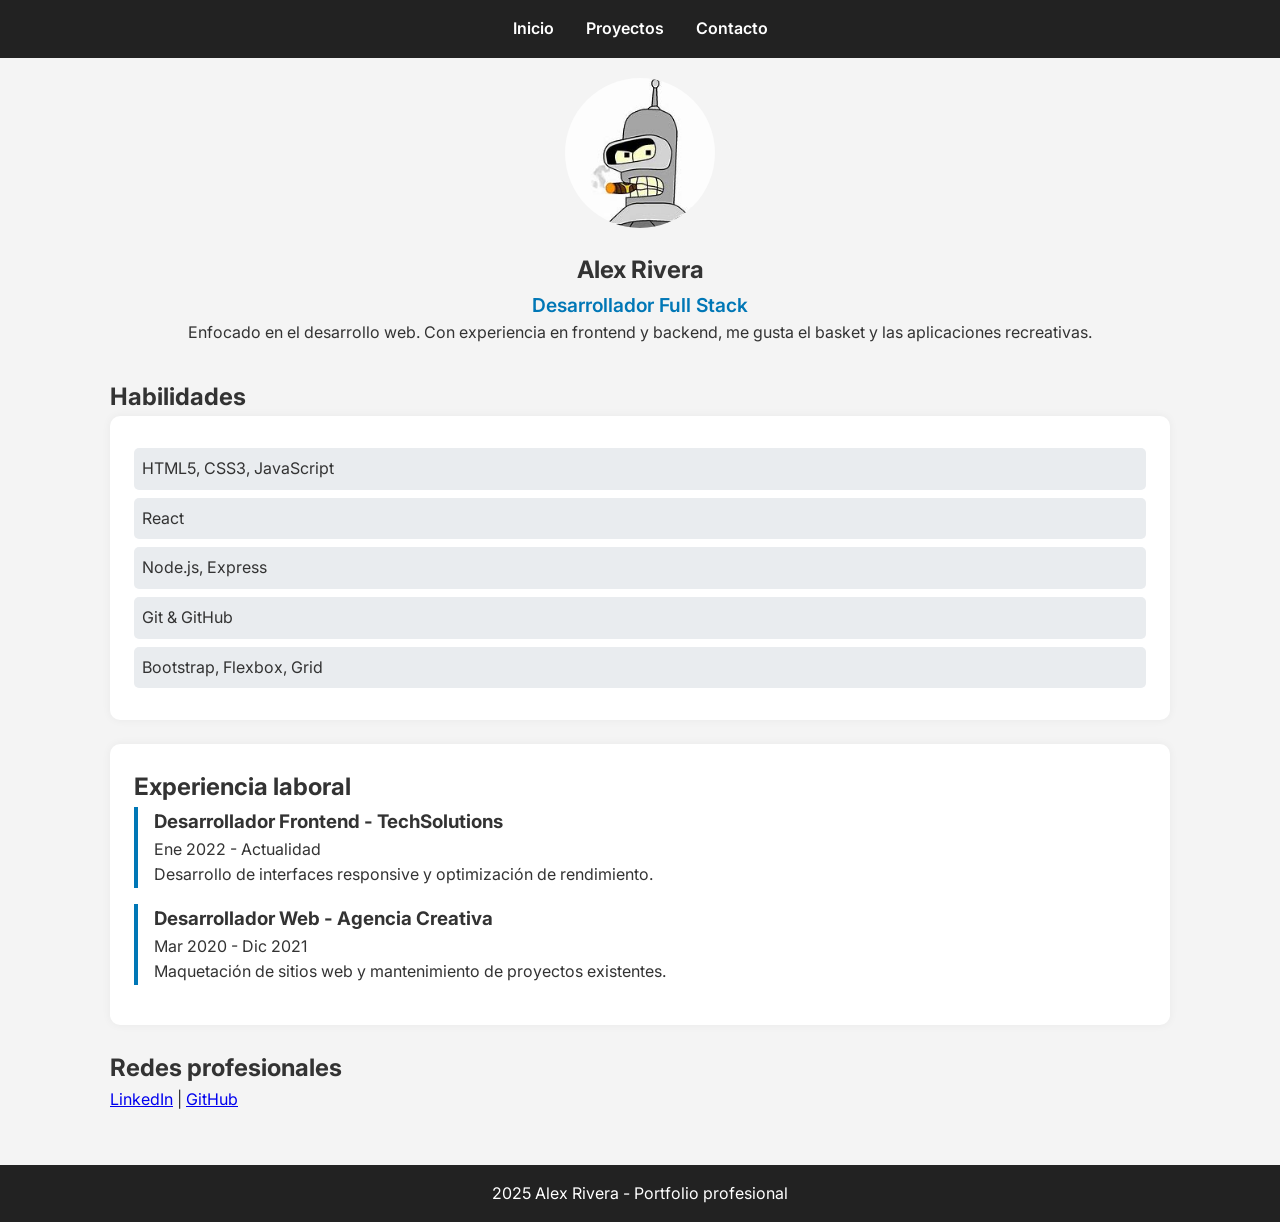
<file: portafolio/index.html>
<!DOCTYPE html>
<html lang="es">
<head>
    <meta charset="UTF-8">
    <meta name="viewport" content="width=device-width, initial-scale=1.0">
    <title>Inicio | Portfolio</title>
    <link rel="stylesheet" href="css/styles.css">
    <link href="https://fonts.googleapis.com/css2?family=Inter:opsz,wght@14..32,400;14..32,600;14..32,700&display=swap" rel="stylesheet">
</head>
<body>
    <header>
        <nav>
            <ul>
                <li><a href="index.html">Inicio</a></li>
                <li><a href="proyectos.html">Proyectos</a></li>
                <li><a href="contacto.html">Contacto</a></li>
            </ul>
        </nav>
    </header>

    <main class="container">
        <section class="perfil">
            <img src="img/foto.jpg" alt="Foto de perfil" class="foto">
            <h1>Alex Rivera</h1>
            <p class="titulo">Desarrollador Full Stack</p>
            <p class="descripcion">Enfocado en el desarrollo web. Con experiencia en frontend y backend, me gusta el basket y las aplicaciones recreativas.</p>
        </section>

        <section class="habilidades">
            <h2>Habilidades</h2>
            <ul>
                <li>HTML5, CSS3, JavaScript</li>
                <li>React</li>
                <li>Node.js, Express</li>
                <li>Git & GitHub</li>
                <li>Bootstrap, Flexbox, Grid</li>
            </ul>
        </section>

        <section class="experiencia">
            <h2>Experiencia laboral</h2>
            <div class="experiencia-item">
                <h3>Desarrollador Frontend - TechSolutions</h3>
                <p>Ene 2022 - Actualidad</p>
                <p>Desarrollo de interfaces responsive y optimización de rendimiento.</p>
            </div>
            <div class="experiencia-item">
                <h3>Desarrollador Web - Agencia Creativa</h3>
                <p>Mar 2020 - Dic 2021</p>
                <p>Maquetación de sitios web y mantenimiento de proyectos existentes.</p>
            </div>
        </section>

        <section class="redes">
            <h2>Redes profesionales</h2>
            <a href="https://linkedin.com" target="_blank">LinkedIn</a> |
            <a href="https://github.com" target="_blank">GitHub</a>
        </section>
    </main>

    <footer>
        <p> 2025 Alex Rivera - Portfolio profesional</p>
    </footer>
</body>
</html>
</file>
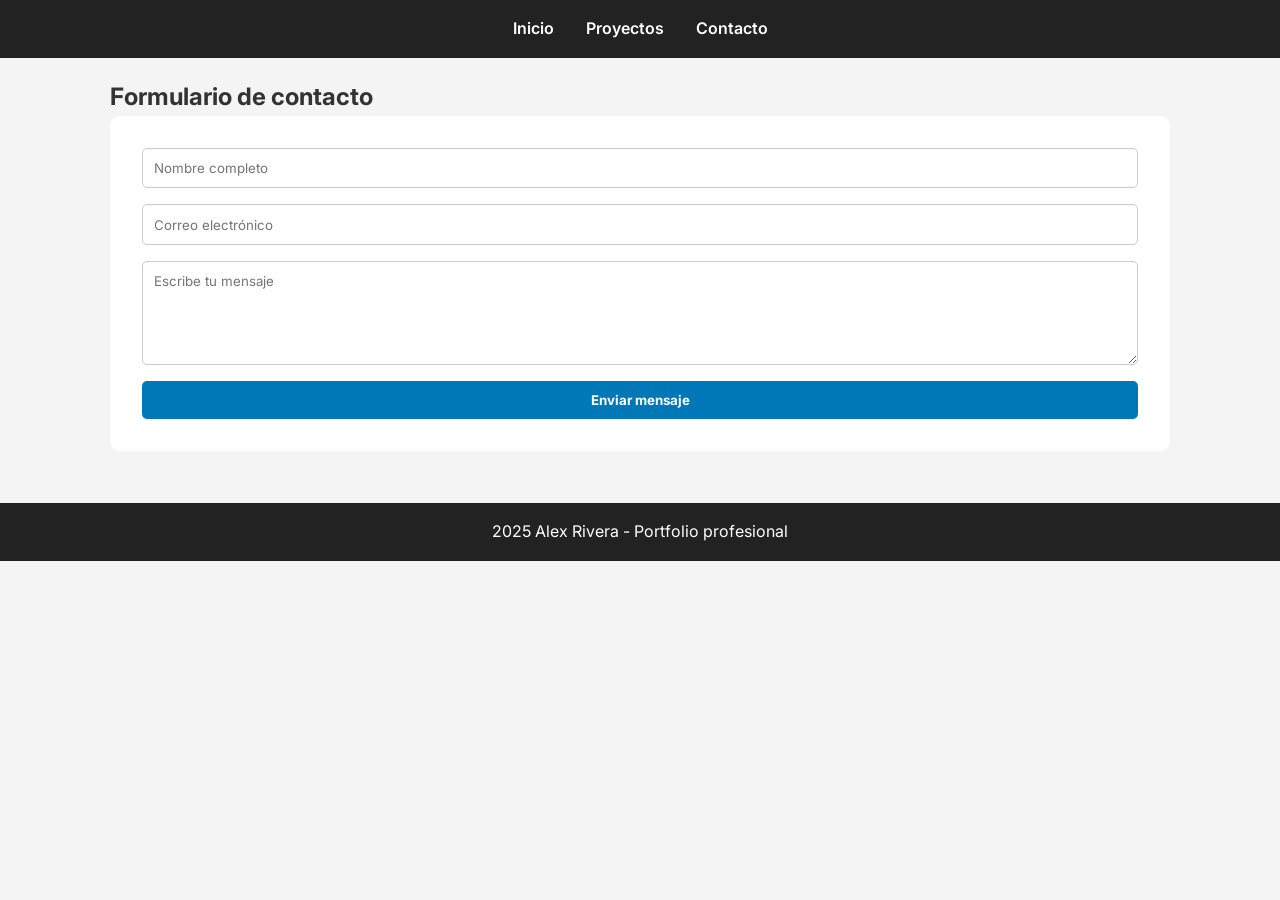
<file: portafolio/contacto.html>
<!DOCTYPE html>
<html lang="es">
<head>
    <meta charset="UTF-8">
    <meta name="viewport" content="width=device-width, initial-scale=1.0">
    <title>Contacto | Portfolio</title>
    <link rel="stylesheet" href="css/styles.css">
    <link href="https://fonts.googleapis.com/css2?family=Inter:opsz,wght@14..32,400;14..32,600;14..32,700&display=swap" rel="stylesheet">
</head>
<body>
    <header>
        <nav>
            <ul>
                <li><a href="index.html">Inicio</a></li>
                <li><a href="proyectos.html">Proyectos</a></li>
                <li><a href="contacto.html">Contacto</a></li>
            </ul>
        </nav>
    </header>

    <main class="container">
        <section class="contacto">
            <h2>Formulario de contacto</h2>
            <form action="https://formsubmit.co/tu-email@ejemplo.com" method="POST">
                <input type="text" name="nombre" placeholder="Nombre completo" required>
                <input type="email" name="email" placeholder="Correo electrónico" required>
                <textarea name="mensaje" placeholder="Escribe tu mensaje" rows="5" required></textarea>
                <button type="submit">Enviar mensaje</button>
            </form>
        </section>
    </main>

    <footer>
        <p> 2025 Alex Rivera - Portfolio profesional</p>
    </footer>
</body>
</html>
</file>
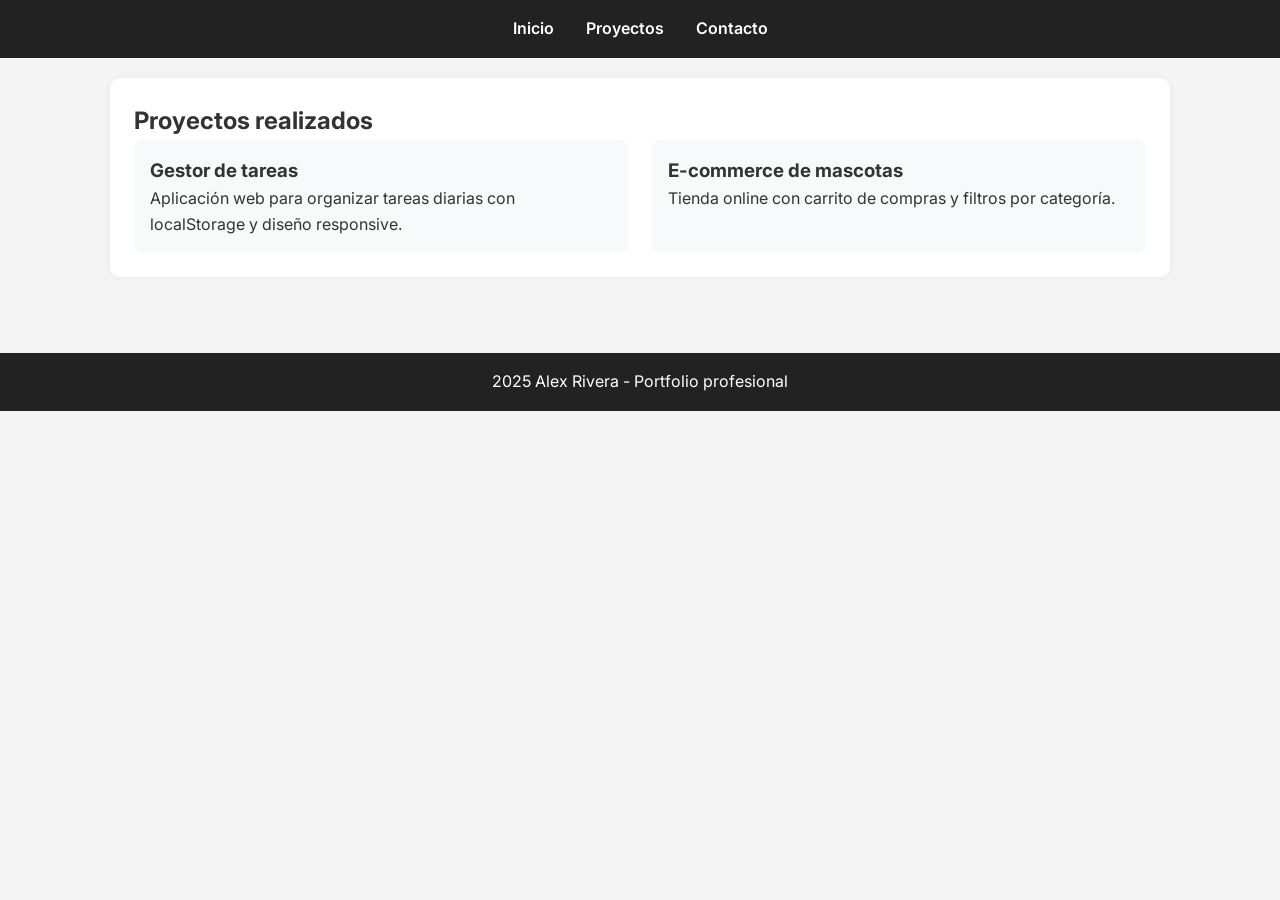
<file: portafolio/proyectos.html>
<!DOCTYPE html>
<html lang="es">
<head>
    <meta charset="UTF-8">
    <meta name="viewport" content="width=device-width, initial-scale=1.0">
    <title>Proyectos | Portfolio</title>
    <link rel="stylesheet" href="css/styles.css">
    <link href="https://fonts.googleapis.com/css2?family=Inter:opsz,wght@14..32,400;14..32,600;14..32,700&display=swap" rel="stylesheet">
</head>
<body>
    <header>
        <nav>
            <ul>
                <li><a href="index.html">Inicio</a></li>
                <li><a href="proyectos.html">Proyectos</a></li>
                <li><a href="contacto.html">Contacto</a></li>
            </ul>
        </nav>
    </header>

    <main class="container">
        <section class="proyectos">
            <h2>Proyectos realizados</h2>
            <div class="grid-proyectos">
                <div class="proyecto">
                    <h3>Gestor de tareas</h3>
                    <p>Aplicación web para organizar tareas diarias con localStorage y diseño responsive.</p>
                </div>
                <div class="proyecto">
                    <h3>E-commerce de mascotas</h3>
                    <p>Tienda online con carrito de compras y filtros por categoría.</p>
                </div>
            </div>
        </section>
    </main>

    <footer>
        <p> 2025 Alex Rivera - Portfolio profesional</p>
    </footer>
</body>
</html>
</file>
<file: portafolio/css/styles.css>
* {
    margin: 0;
    padding: 0;
    box-sizing: border-box;
}

body {
    font-family: 'Inter', sans-serif;
    line-height: 1.6;
    background: #f4f4f4;
    color: #333;
}

.container {
    max-width: 1100px;
    margin: auto;
    padding: 20px;
}

header {
    background: #222;
    color: white;
    padding: 1rem;
}

nav ul {
    display: flex;
    justify-content: center;
    list-style: none;
    gap: 2rem;
}

nav a {
    color: white;
    text-decoration: none;
    font-weight: 600;
}

nav a:hover {
    text-decoration: underline;
}

.foto {
    width: 150px;
    height: 150px;
    border-radius: 50%;
    object-fit: cover;
    margin-bottom: 1rem;
}

.perfil {
    text-align: center;
    margin-bottom: 2rem;
}

.titulo {
    font-size: 1.2rem;
    color: #0077b6;
    font-weight: 600;
}

.habilidades ul, .experiencia, .proyectos {
    background: white;
    padding: 1.5rem;
    border-radius: 10px;
    margin-bottom: 1.5rem;
    box-shadow: 0 0 10px rgba(0,0,0,0.05);
}

.habilidades li {
    list-style: none;
    background: #e9ecef;
    margin: 0.5rem 0;
    padding: 0.5rem;
    border-radius: 5px;
}

.experiencia-item {
    margin-bottom: 1rem;
    border-left: 4px solid #0077b6;
    padding-left: 1rem;
}

.grid-proyectos {
    display: grid;
    grid-template-columns: repeat(auto-fit, minmax(250px, 1fr));
    gap: 1.5rem;
}

.proyecto {
    background: #f8f9fa;
    padding: 1rem;
    border-radius: 8px;
}

.contacto form {
    display: flex;
    flex-direction: column;
    gap: 1rem;
    background: white;
    padding: 2rem;
    border-radius: 10px;
}

input, textarea, button {
    font-family: inherit;
    padding: 0.7rem;
    border: 1px solid #ccc;
    border-radius: 5px;
}

button {
    background: #0077b6;
    color: white;
    border: none;
    cursor: pointer;
    font-weight: bold;
}

button:hover {
    background: #005f8c;
}

footer {
    text-align: center;
    padding: 1rem;
    background: #222;
    color: white;
    margin-top: 2rem;
}

@media (max-width: 768px) {
    nav ul {
        flex-direction: column;
        align-items: center;
        gap: 0.5rem;
    }
}
</file>
